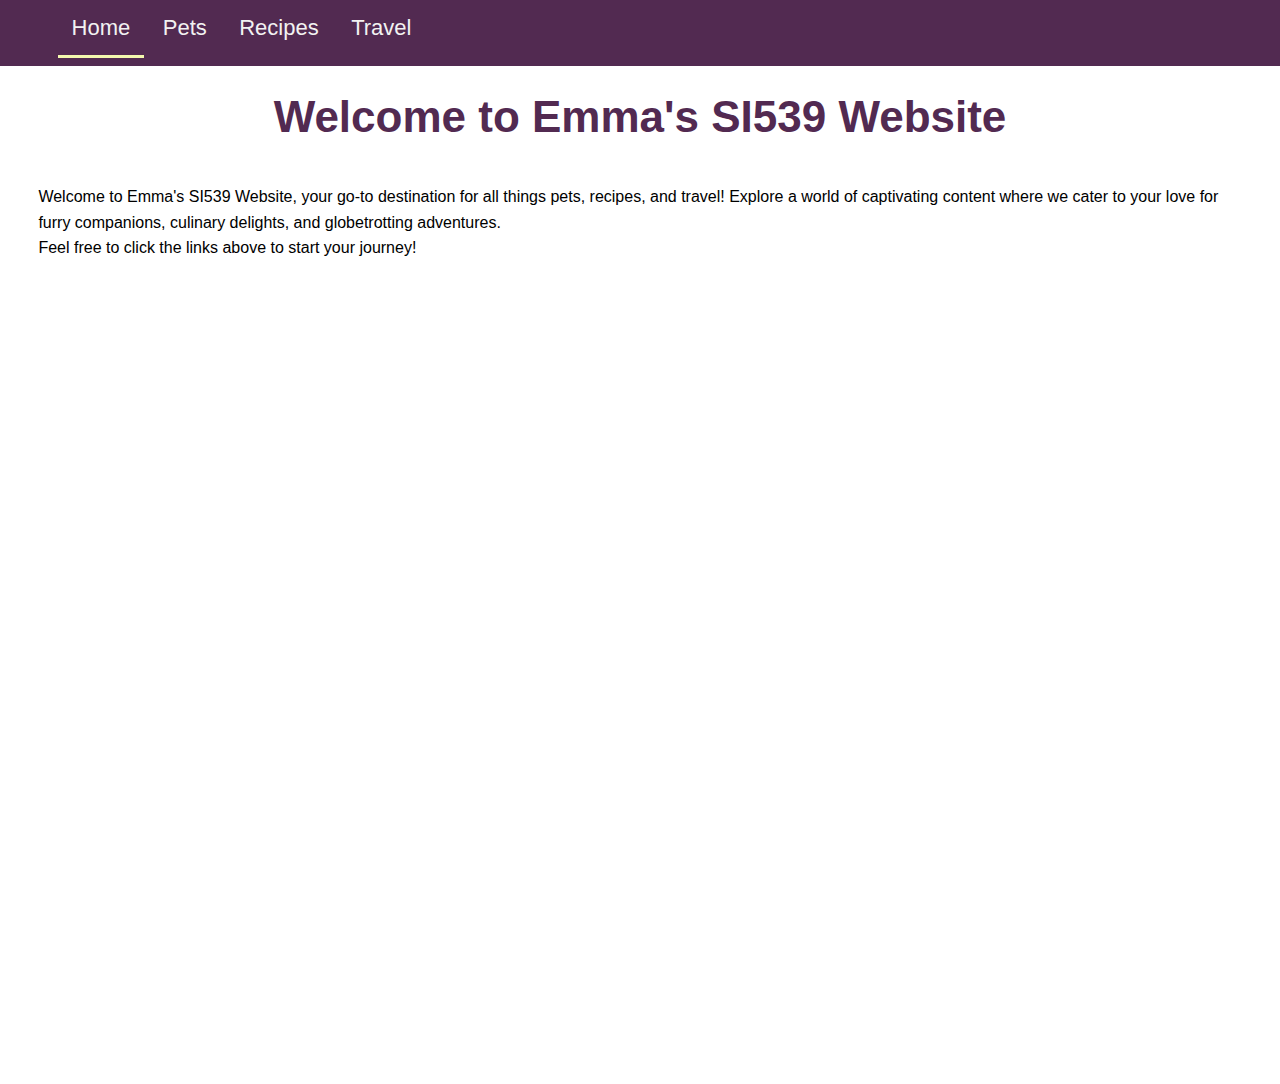
<file: index.html>
<!DOCTYPE html>
<html lang="en">
<head>
    <meta charset="UTF-8">
    <meta name="viewport" content="width=device-width, initial-scale=1.0">
    <title>index</title>
    <link rel="stylesheet" href="css/html5reset.css">
    <link rel="stylesheet" href="css/style.css">
</head>
<body>
    <a href = "#main-content" class="skip-link">Skip to Main Content</a>
    <header>
        <nav>
            <div class = "topnav">
                <ul>
                    <li><a class = "active" href = "index.html">Home</a></li>
                    <li><a href = "pets.html">Pets</a></li>
                    <li><a href = "recipes.html">Recipes</a></li>
                    <li><a href = "travel.html">Travel</a></li>
                </ul>
            </div>
        </nav>
        <h1>Welcome to Emma's SI539 Website</h1>

    </header>
    <main id="main-content">
        <div>
            <p>Welcome to Emma's SI539 Website, your go-to destination for all things pets, recipes, and travel! Explore a world of captivating content where we cater to your love for furry companions, culinary delights, and globetrotting adventures. </p>
            <p>Feel free to click the links above to start your journey!</p>
        </div>

            
    
        <div></div>
        <div></div>
        <div></div>
        <div></div>
    </main>
    
</body>
</html>
</file>
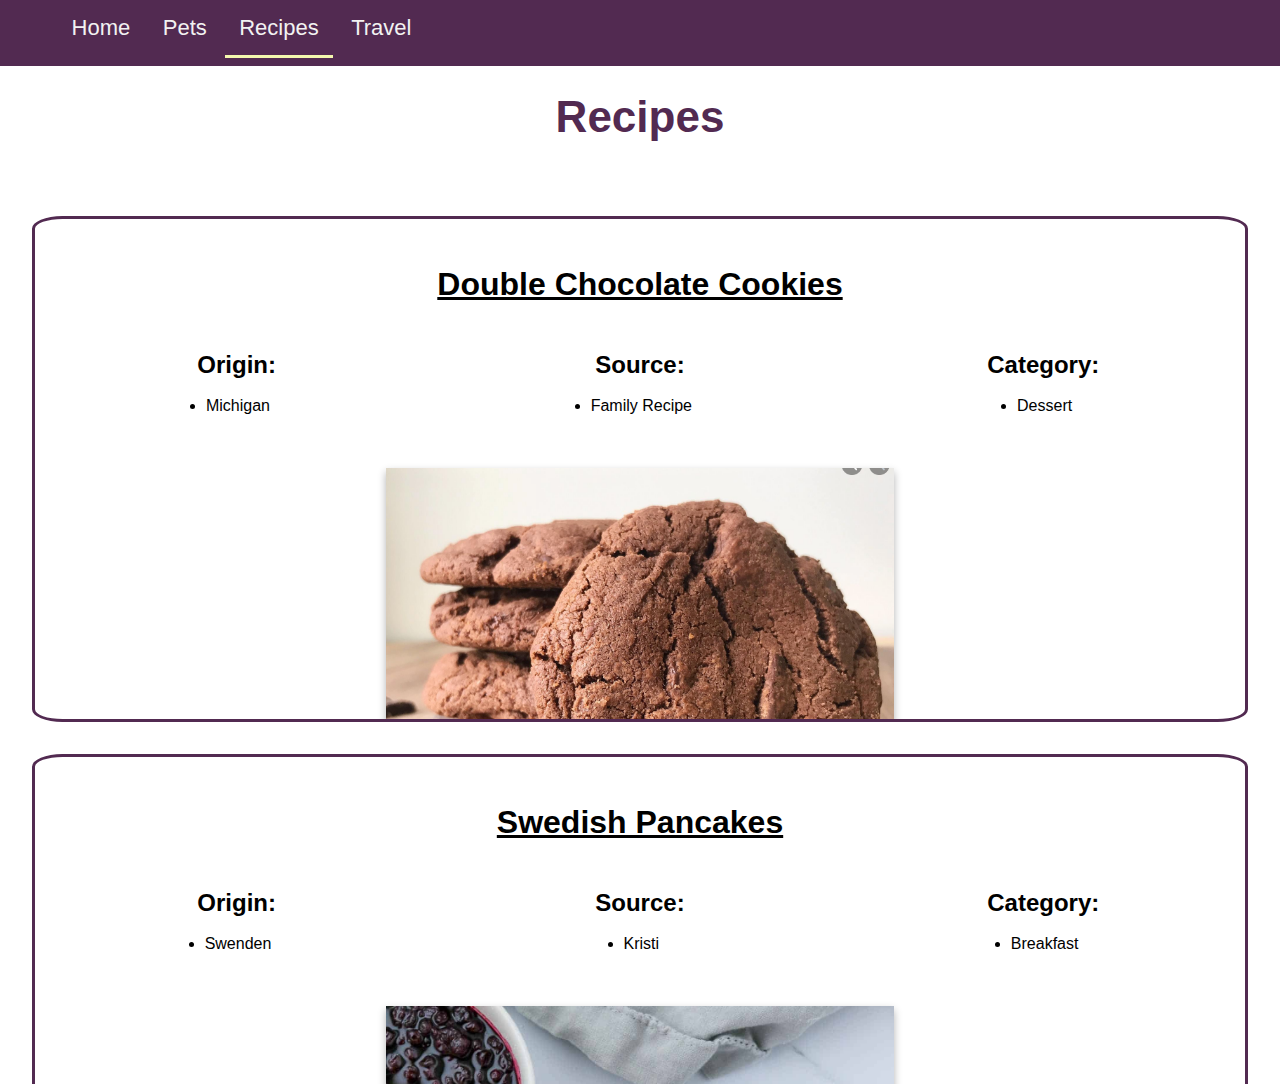
<file: recipes.html>
<!DOCTYPE html>
<html lang="en">
<head>
    <meta charset="UTF-8">
    <meta name="viewport" content="width=device-width, initial-scale=1.0">
    <title>Recipes</title>
    <link rel="stylesheet" href="css/html5reset.css">
    <link rel="stylesheet" href="css/style.css">
</head>
<body>
    <a href = "#main-content" class="skip-link">Skip to Main Content</a>
    <header>
        <nav>
            <div class = "topnav">
                <ul>
                    <li><a href = "index.html">Home</a></li>
                    <li><a href = "pets.html">Pets</a></li>
                    <li><a class = "active" href = "recipes.html">Recipes</a></li>
                    <li><a href = "travel.html">Travel</a></li>
                </ul>
            </div>
        </nav>
        <h1>Recipes</h1>

    </header>
    <main id="main-content">
        <div class = recipe-block>
            <h2>Double Chocolate Cookies</h2>
            <div class="recipe-info-container">
            <div class = recipe-info-row>
            <h3>Origin:</h3>
                <ul>
                <li>Michigan</li>
                </ul>
            </div>

            <div class = recipe-info-row>
            <h3>Source:</h3>
            <ul>
                <li>Family Recipe</li>
            </ul>
            </div>

            <div class = recipe-info-row>
            <h3>Category:</h3>
            <ul>
                <li>Dessert</li>
            </ul>
            </div>
        </div>
        

            <div class="recipe-profile">
            <img src="images/double_chocolate_cookies.png" width = "400" alt="Double chololate cookies">
            </div>
            <p>My daughter learned to make these cookies at a baking camp at Zingermanns and has tweaked the recipe to fit the taste buds of her siblings.  They are extremely sugary so the salt helps to balance it.  Note, these cookies are best eaten very quickly.</p>
            
            <div class = recipe-step-container> 
                <div class = ingredients>
                <h3>Recipe Ingredients</h3>
                    <ul>
                        <li>1 cup unsalted butter</li>
                        <li>1 cup granulated sugar</li>
                        <li>1 cup packed light or dark brown sugar</li>
                        <li>2 large eggs</li>
                        <li>1 teaspoon pure vanilla extract</li>
                        <li>2 cups semi-sweet chocolate chunks (melted)</li>
                        <li>2 1/2 cups all-purpose flour</li>
                        <li>1/2 cup natural unsweetened cocoa powder</li>
                        <li>1 teaspoon baking soda</li>
                        <li>1/2 teaspoon salt</li>
                        <li>1 1/2 cups semi-sweet chocolate chunks</li>
                    </ul>

                </div>

                <div class = recipe-steps>
                <h3>Recipe Steps</h3>
                    <ol>
                        <li>In a mixing bowl cream together the butter, granulated sugar, and brown sugar</li>
                        <li>Add the egg and vanilla extract and beat well</li>
                        <li>Add the melted chocolate</li>
                        <li>In a separate bowl combine the flour, baking soda, cocoa powder and salt</li>
                        <li>Combine the wet and dry ingredients</li>
                        <li>Add the unmelted chocolate chunks</li>
                        <li>Form 15 cookies and place on a baking sheet</li>
                        <li>Cook for 12 to 13 minutes at 350 degrees</li>
                        </ol>

                </div>
            </div>

            <h3>Additional Food images</h3>
            <div class = "item_a">
            <img src="images/double_chocolate_chips.png" width ="200" alt = "A small pile of chocolate chips">
            <img src="images/chocolate-chips-melt.webp"  width ="200" alt="Chocolate melting in a boiler">
            <img src="images/Brown_sugar.jpeg"  width ="200" alt="Brown sugar in three different shades of darkness">
            </div>
            <!-- Colleen van Lent -->
        </div>
        <div></div>
        <div></div>
        <div></div>
        <div></div>

        <div class = recipe-block>
        <h2>Swedish Pancakes</h2>

            <div class="recipe-info-container">
                <div class = recipe-info-row>
                    <h3>Origin:</h3>
                    <ul>
                        <li>Swenden</li></ul>
                </div>

                <div class = recipe-info-row>    
                        <h3>Source:</h3>
                    <ul><li>Kristi</li></ul>
                </div>

                <div class = recipe-info-row>    
                    <h3>Category:</h3>
                    <ul><li>Breakfast</li></ul>
                </div>
            </div>

        <div class="recipe-profile">
        <img src="images/swedish-pancakes-platted.jpeg" width = "400" alt="Swedish pancakes platted with blueberry jam">
        </div>
        <p>Swedish pancakes can be enjoyed at any time of the day, making them a versatile dish that’s equally suitable for a leisurely breakfast, a cozy brunch, or a light dinner. Their popularity extends beyond Sweden, capturing the hearts of food enthusiasts worldwide with their delicate texture and delicious flavor.</p>
        

        <div class = recipe-step-container> 
            <div class = ingredients>
                <h3>Recipe Ingredients</h3>
                    <ul>
                        <li>Butter</li>
                        <li>Sugar</li>
                        <li>Vanilla extract</li>
                        <li>Eggs</li>
                        <li>Milk</li>
                        <li>Water</li>
                        <li>Salt</li>
                        <li>Flour</li>
                    </ul>
            </div>

            <div class = recipe-steps>
                <h3>Recipe Steps</h3>
                    <ol>
                        <li>Combine all ingredients in a blender and blend until completely smooth.Transfer to the refrigerator to rest for at least 2 hours or up to 2 days</li>
                        <li>Preheat the oven to 200 degrees if you plan to eat the pannkakor right away</li>
                        <li>Heat a 10 inch nonstick skillet over medium heat</li>
                        <li>Stir the batter briefly to recombine. Brush skillet with melted butter</li>
                        <li>Immediately begin swirling the batter around the skillet so that it coats the bottom of the pan</li>
                        <li>Continue swirling until the butter is just set</li>
                        <li>Return skillet to the burner. Cook until the pancake is golden brown in spots on the bottom, about 30 seconds</li>
                        <li>Use a thin spatula to loosen the pancake, flip it over continue to cook on the other side for about 30 seconds. Transfer to a plate</li>
                        <li>Cover with foil and transfer to oven to keep warm and repeat with remaining batter, wiping out skillet in between pancakes with paper towel as needed</li>
                    </ol>
            </div>
        </div>


        <h3>Additional Food images</h3>
        <div class = "item_b">
        <img src="images/swedish-pancakes-pan.jpeg" width ="200" alt = "A thin layer of pancake batter cooking in a stainless steel pan">
        <img src="images/swedish-pancakes-rolls.jpeg"  width ="200" alt="Swedish pancake in form of rolls">
        <img src="images/Swedish-Pancackes-Strawberry.jpeg"  width ="200" alt="Swedish panckaes with strawberry jam and cream on top of it">
        </div>
        </div>
        <!-- From Alyssa Sklar -->

        <div class = recipe-block>
        <h2>Coca-Cola Chicken Wings</h2>
            
        <div class="recipe-info-container">
            <div class = recipe-info-row>
            <h3>Origin:</h3>
            <ul><li>China</li></ul>
            </div>

            <div class = recipe-info-row>
            <h3>Source:</h3>
            <ul><li>Family Recipe</li></ul>
            </div>

            <div class = recipe-info-row>
            <h3>Category:</h3>
            <ul><li>Main Dish</li></ul>
            </div>
        </div>

            <div class="recipe-profile">
            <img src="images/coca_cola_chicken_wings.jpg" width = "400" alt="Coca cola chicken wings">
            </div>
            <p>I learnt how to cook Coca-Cola chicken wings from my mother, and I've since tweaked her recipe to better suit my family's palate, making it less sweet. While the cooking process remains straightforward, the result is incredibly flavorful, and once you've tried it, you'll understand its delicious appeal!</p>
           
            <div class = recipe-step-container> 
                <div class = ingredients>
                    <h3>Recipe Ingredients</h3>
                        <ul>
                            <li>Chicken wings</li>
                            <li>Scallions</li>
                            <li>Ginger slices</li>
                            <li>Cooking wine</li>
                            <li>Dark soy sauce</li>
                            <li>A can of coke</li>
                        </ul>
                </div>

                <div class = recipe-steps>
                    <h3>Recipe Steps</h3>
                        <ol>
                            <li>Wash and place chicken wings in a bowl</li>
                            <li>Add scallions, ginger slices, cooking wine, dark soy sauce and salt to the washed chicken wings, and mix them well</li>
                            <li>Cover the bowl with plastic wrap and marinate the chicken wings for 1 hour</li>
                            <li>Put the right amount of oil in the pot, and put the marinated chicken wings into the pot and fry it until golden brown on both sides</li>
                            <li>After fry the chicken wings until golden brown on both sides, then pour a can of coke into the pan and bring to a boil</li>
                            <li>Add the unmelted chocolate chunks</li>
                            <li>Continue to cook for an additional 2-3 minutes until the glaze has thickened and coats the wings nicely</li>
                            <li>Transfer the Coca-Cola glazed chicken wings to a serving platter</li>
                            </ol>
                </div>
            </div>

            <h3>Additional Food images</h3>
            <div class = "item_c">
            <img src="images/chicken_wings_chopsticks.jpg" width ="200" alt = "A chicken wing picked up by chopsticks">
            <img src="images/boils_in_coke.jpg"  width ="200" alt="Chicken wings boiled in coke">
            <img src="images/chicken-wings_and_rice_cake.jpg"  width ="200" alt="Coca-cola chicken wings served with rice cake">
            </div>
        </div>
            <!-- From Sisi Chen -->
    </main>
    
</body>
</html>
</file>
<file: css/style.css>
body {
  font-family: 'Segoe UI', Tahoma, Geneva, Verdana, sans-serif;
  color: #000000;
  line-height: 1.6;
  font-size: 14px;
}

h1 {
  font-size: 2.75rem; /* 40px */
  margin-top:  1rem;
  margin-bottom: 2rem;
  text-align: center;
  color: rgb(82, 42, 81); /* A deep blue, great for standout titles */
}

h2 {
  font-size: 2rem; /* 32px */
  margin-bottom: 0.5rem;
  margin-top:  2.5rem;
  text-align: center;
  text-decoration: underline;
  color: #000000; /* A slightly darker blue for distinction */
}

h3 {
  font-size: 1.5rem; /* 28px */
  margin-bottom: 0.5rem;
  margin-top:  1.75rem;
  color: #000000; /* An even darker blue for further hierarchy */
}

p, ul {
  font-size: 1rem; /* 16px */
}

h1, h2, h3, p{
  margin-left: 3%; 
  margin-right: 3%; 
}

ul,ol {
  padding-left: 4.5%;
  margin-right: 3%;
}

nav .topnav ul li {
  padding: none;
  margin: none;
}

.skip-link {
    position: absolute;
    top: -40px; /* Start off-screen */
    left: 0;
    background: #000; /* Choose a background color that makes sense for your site */
    color: #fff; /* Text color */
    padding: 8px;
    z-index: 100; /* Ensure it's above other content */
    transition: top 0.3s; /* Smooth transition for better UX */
  }
  
.skip-link:focus {
    top: 10px; /* Move into view when focused */
  }
.topnav li {
    display: inline-block;
  }  
.topnav {
    background-color: rgb(82, 42, 81);
    overflow: hidden;
  }
  /* Style the links inside the navigation bar */
.topnav a {
      float: left;
      display: flex;
      color: #f2f2f2;
      text-align: center;
      padding: 14px 16px;
      text-decoration: none;
      font-size: 22px;
      border-bottom: 3px solid transparent;
    }
  
.topnav a:hover {
      border-bottom: 3px solid rgb(244, 248, 174);
    }
  
.topnav a.active {
      border-bottom: 3px solid rgb(244, 248, 174);
    }

img, video{
  box-shadow: 0px 4px 8px rgba(0, 0, 0, 0.3);
  border-radius: 60%;
  border: 5px solid #000;
}

main {
  overflow-y: auto;
  height: 100vh; /* Adjust the height as needed */
}

/* Makes each recipe block scrollable vertically if the content overflows */
.recipe-block {
  overflow-y: auto;
  max-height: 500px; /* Adjust the max height as needed */
}

/* Optional: Add a scrollbar for the navigation menu if it overflows horizontally */
.topnav ul {
  overflow-x: auto;
  white-space: nowrap;
}

/* Pets */

.pet-profile {
  display: grid;
  grid-template-columns: 1fr;
  gap: 20px;
  margin: 20px;
  padding: 20px;
  justify-items: center;
}

.pet-profile img, .pet-profile video{
  width: 20%;
  height: 100%;
  object-fit: cover;
  margin: 10px;
}

.item1, .item2, .item3, .item4, .item5 {
  display: grid;
  grid-template-columns: repeat(4, 1fr);
  gap: 20px;
  padding: 20px;
	justify-items: center;
  grid-column: span 4; 
}

.item1 img, .item1 video, .item2 img, .item3 img, .item4 img, .item5 img{
  max-width: 100%;
  height: 100%;
  object-fit: cover;
  border-radius: 5%;
  border: 3px dashed #000;
}

/* Recipes */

.recipe-profile img, .recipe-profile video{
  width: 45%;
  height: auto;
  object-fit: cover;
  margin: 10px;
  border-radius: 0%;
  border: 0px none #000;

}

.recipe-block{
  border: 3px solid rgb(82, 42, 81);
  border-radius: 2.5%;
  margin: 2.5%;
}

.recipe-profile {
  display: grid;
  grid-template-columns: 1fr;
  gap: 20px;
  margin: 20px;
  padding: 20px;
  justify-items: center;
}

.item_a img, .item_b img, .item_c img{
  max-width: 100%;
  height: 100%;
  object-fit: cover;
  margin-bottom: 20px;
  border: 0px none #000;
  border-radius: 0%;
  box-shadow: none;
}


.item_a, .item_b, .item_c {
  display: grid;
  grid-template-columns: repeat(3, 1fr);
  gap: 2%;
  justify-items: center;
  grid-column: span 3;
}


/* Travel Destinations */

.travel-destination-profile {
  display: grid;
  grid-template-columns: 1fr 1fr;
  gap: 20px;
  margin: 20px;
  padding: 20px;
  justify-items: center;
  align-items: center;
}

.destination1, .destination2, .destination3{
  display: grid;
  grid-template-rows: auto;
  grid-template-columns: repeat(2, 1fr);
  gap: 20px;
  justify-items: center;
  align-items: center;
}

.travel-destination-profile img, .travel-destination-profile video{
  border-radius: 0%;
  border: 0px none #000;
  max-width: 100%;
  height: 100%;
  object-fit: cover;
}

.destination1 img, .destination1 video, .destination2 img, .destination2 video, .destination3 img, .destination3 video{
  border-radius: 0%;
  border: 0px none #000;
  max-width: 100%;
  height: 100%;
  object-fit: cover;
}


@media screen and (prefers-reduced-motion: reduce){
  html{
      scroll-behavior: auto; /* Removes scroll animation */
  }

  .skip a{
    -webkit-transition: none; /* sets to default setting */
    transition: none;        /* sets to default setting */
   }

  /*Turn off parallax*/
  header{
    background-attachment: initial;
  }
}

@media screen and (min-width: 768px) {
  .topnav a {
    padding: 10px 14px; /* Adjusted padding for better touch interaction */
  }

  .skip-link {
    display: block; /* Ensure visibility on tablet devices */
  }

  /*Pet*/

  .pet-profile {
    display: flex;
    align-items: center;
  }

  .pet-description {
    margin-left: 20px;
  }

  /*Recipe*/

  .recipe-info-container {
    display: flex;
    flex-wrap: wrap;
  }

  .recipe-info-row {
    display: flex;
    flex-direction: column;
    justify-content: space-between;
    margin-left: auto;
    margin-right: auto;
    align-items: center;
    width: 180px;
  }

  .recipe-step-container {
    display: flex;
  }

  .ingredients, .recipe-steps {
    flex: 1;
    margin-left: 20px;
    margin-right: 20px;
    align-items: center;
  }

  /*Travel*/
  .destination1, .destination2, .destination3{
    display: flex;
    flex-wrap: wrap;
    justify-content: center;
    align-items: center;
    margin-left: 2.5%;
    margin-right: 2.5%;
    border: #000 dashed 3px;
  }

  .travel-item{
    flex-basis: calc(50% - 20px);
    margin-bottom: 20px;
    box-sizing: border-box;
  }

  .travel-item img, .travel-item video{
    width: 35%;
    height: auto;
    object-fit: cover;
    align-self: center;
  }

  .travel-item p {
    margin: 10px 0;
    text-align: center;
  }


}
</file>
